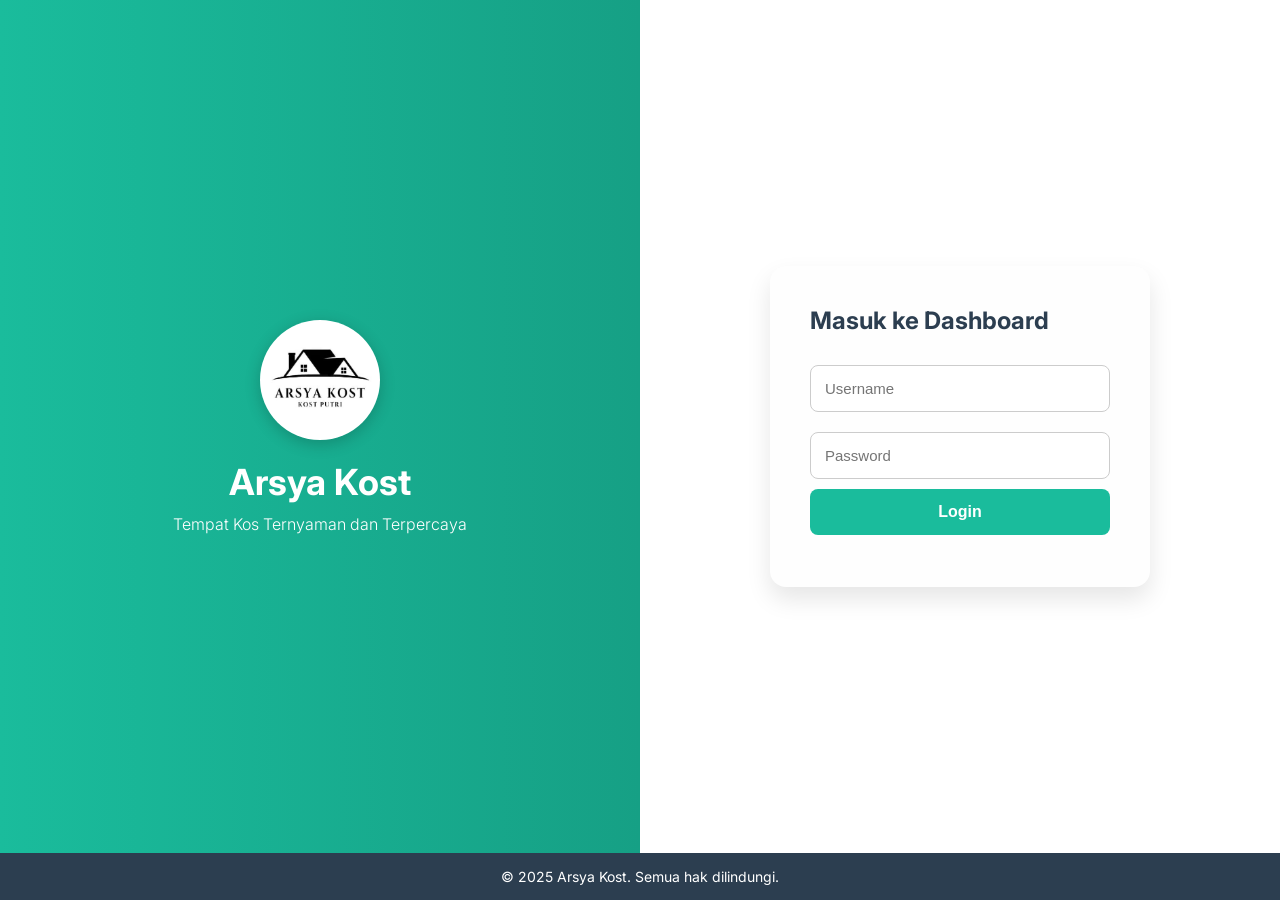
<file: index.html>
<!DOCTYPE html>
<html lang="id">
<head>
  <!-- Favicon -->
<link rel="icon" type="image/png" href="logo.jpg.jpeg">

<!-- Open Graph (OG) for social and Google preview -->
<meta property="og:title" content="Arsya Kost" />
<meta property="og:description" content="Informasi kamar, iuran, dan data penghuni Arsya Kost." />
<meta property="og:image" content="https://Raihannurabrar.github.io/Arsya-Kost/logo.png" />
<meta property="og:type" content="website" />
<meta property="og:url" content="https://Raihannurabrar.github.io/Arsya-Kost/" />

<!-- Twitter card (optional) -->
<meta name="twitter:card" content="summary_large_image">
<meta name="twitter:image" content="https://Raihannurabrar.github.io/Arsya-Kost/logo.png">

  <link rel="stylesheet" href="style.css">
  <meta charset="UTF-8" />
  <meta name="viewport" content="width=device-width, initial-scale=1.0" />
  <title>Arsya Kost</title>
  <title>Arsya Kost</title>
  <meta name="description" content="Website pengelolaan data kamar kost, iuran bulanan, dan token listrik untuk Arsya Kost.">

  <link rel="stylesheet" href="style.css" />
</head>
<body>
<script>
  if (localStorage.getItem("isLoggedIn") !== "true") {
    window.location.href = "login.html";
  }
</script>

  <!-- Header -->
  <header>
    <h1>Arsya Kost</h1>
    <p>Tempat Kos Ternyaman</p>
    <div style="text-align: right; padding: 10px 20px;">
  <button onclick="logout()" style="
    padding: 10px 16px;
    background-color: #c0392b;
    color: white;
    border: none;
    border-radius: 6px;
    cursor: pointer;
    font-weight: bold;
  ">
    Logout
  </button>
</div>
 </header>

  <!-- Navigasi -->
  <nav>
    <ul>
      <li><a href="#beranda">Beranda</a></li>
      <li><a href="#tentang">Tentang</a></li>
      <li><a href="#kontak">Kontak</a></li>
      <li><a href="#alamat">Alamat</a></li>
    </ul>
    <div id="waktu-sekarang" style="font-size: 20px; font-weight: bold; margin-top: 10px;"></div>
  </nav>

  <!-- Beranda -->
  <section id="beranda">
    <h2>Selamat Datang di Arsya Kos</h2>
    <p>Website ini menyajikan informasi lengkap tentang penghuni, iuran bulanan dan tahunan untuk 7 kamar kos.</p>
  </section>

  <!-- Tentang -->
  <section id="tentang">
    <h2>Tentang</h2>
    <p>Rumah kos kami menyediakan 7 kamar dengan fasilitas lengkap antara lain
      Free Wifi,
      Free Water,
      Kasur, Lemari,
      dan parkiran 

    </p>
  </section>

  <!-- Kontak -->
  <section id="kontak">
    <h2>Kontak</h2>
    <p>Email: rumahkos@example.com<br>Telepon : 0821-6620-4897</p>
  </section>

  <!-- Alamat -->
  <section id="alamat">
    <h2>Alamat</h2>
    <p>Lr.Kb, Kelurahan Baet, Kec.Baitussalam, Kab.Aceh Besar</p>
  </section>

  <!-- Data Kamar -->
  <section id="data-kamar">
    <h2>Data 7 Kamar</h2>

    <!-- Navigasi Kamar -->
    <div class="navigasi-kamar">
      <h3>Pilih Kamar</h3>
      <div class="tombol-kamar">
        <a href="#kamar1"><button>Kamar 1</button></a>
        <a href="#kamar2"><button>Kamar 2</button></a>
        <a href="#kamar3"><button>Kamar 3</button></a>
        <a href="#kamar4"><button>Kamar 4</button></a>
        <a href="#kamar5"><button>Kamar 5</button></a>
        <a href="#kamar6"><button>Kamar 6</button></a>
        <a href="#kamar7"><button>Kamar 7</button></a>
      </div>
    </div>

    <div id="kamar-container"></div>
  </section>

  <!-- Footer -->
  <footer>
    <p>&copy; 2025 Arsya Kos. Semua Hak Dilindungi.</p>
  </footer>

  <script src="script.js"></script>
  <script>
  function logout() {
    localStorage.removeItem("isLoggedIn");
    window.location.href = "login.html";
  }
</script>
<script>
  if (localStorage.getItem("isLoggedIn") !== "true") {
    window.location.href = "login.html";
  }
</script>
<script>
  function logout() {
    const konfirmasi = confirm("Apakah Anda ingin logout?");
    if (konfirmasi) {
      localStorage.removeItem("isLoggedIn");
      window.location.href = "login.html";
    }
  }
</script>
<div style="text-align: right; padding: 10px 20px;">
  <button onclick="logout()" style="
    padding: 10px 16px;
    background-color: #c0392b;
    color: white;
    border: none;
    border-radius: 6px;
    cursor: pointer;
    font-weight: bold;
  ">
    Logout
  </button>
</div>
<script>
  function tampilkanWaktuLengkap() {
    const hariList = ['Minggu', 'Senin', 'Selasa', 'Rabu', 'Kamis', 'Jumat', 'Sabtu'];
    const bulanList = ['Januari', 'Februari', 'Maret', 'April', 'Mei', 'Juni',
                       'Juli', 'Agustus', 'September', 'Oktober', 'November', 'Desember'];

    const sekarang = new Date();
    const hari = hariList[sekarang.getDay()];
    const tanggal = String(sekarang.getDate()).padStart(2, '0');
    const bulan = bulanList[sekarang.getMonth()];
    const tahun = sekarang.getFullYear();
    const jam = String(sekarang.getHours()).padStart(2, '0');
    const menit = String(sekarang.getMinutes()).padStart(2, '0');
    const detik = String(sekarang.getSeconds()).padStart(2, '0');

    const waktuLengkap = `${hari}, ${tanggal} ${bulan} ${tahun} | ${jam}:${menit}:${detik}`;
    document.getElementById('waktu-sekarang').textContent = waktuLengkap;
  }

  setInterval(tampilkanWaktuLengkap, 1000);
  tampilkanWaktuLengkap();
</script>
<script>
  function logout() {
    const konfirmasi = confirm("Apakah Anda ingin logout?");
    if (konfirmasi) {
      localStorage.removeItem("isLoggedIn");
      window.location.href = "login.html";
    }
  }
</script>



</body>
</html>
</file>
<file: style.css>
/* Reset */
* {
  margin: 0;
  padding: 0;
  box-sizing: border-box;
}

html {
  scroll-behavior: smooth;
}

body {
  font-family: 'Segoe UI', sans-serif;
  background: #f9f9f9;
  color: #333;
}
/* Latar belakang halaman */
body {
  margin: 0;
  padding: 0;
  font-family: Arial, sans-serif;
  background-image: url('logo.jpg.jpeg'); /* Ganti dengan path gambar kamu */
  background-repeat: no-repeat;
  background-position: center;
  background-attachment: fixed; /* Supaya tetap di tempat saat scroll */
  background-size: 500px auto; /* Ubah ukuran di sini (lebar x tinggi otomatis) */
}

/* Kontainer transparan untuk konten */
.container {
  background-color: rgba(255, 255, 255, 0.21); /* Putih transparan (0.0 - 1.0) */
  margin: 50px auto;
  padding: 30px;
  max-width: 800px;
  border-radius: 12px;
  box-shadow: 0 4px 12px rgba(0, 0, 0, 0.3); /* Efek bayangan */
  backdrop-filter: blur(4px); /* Efek buram latar belakang (opsional) */
}

/* Teks di dalam kontainer */
.container h1,
.container p {
  color: #222; /* Warna teks tetap terlihat */
  text-align: center;
}

/* Header */
header {
  text-align: center;
  background: #ecf0f174;
  padding: 30px;
}

header h1 {
  color: #2c3e50;
  font-size: 36px;
}

header p {
  color: #469ba1;
  font-size: 18px;
}

/* Navigasi */
nav {
  background: #2c3e50;
  text-align: center;
  padding: 15px 0;
  position: sticky;
  top: 0;
  z-index: 100;
}

nav ul {
  list-style: none;
  display: inline-flex;
  gap: 30px;
}

nav ul li a {
  color: rgb(255, 255, 255);
  text-decoration: none;
  font-weight: bold;
  padding: 8px 12px;
  border-radius: 4px;
  transition: background 0.3s;
}

nav ul li a:hover {
  background: #1abc9c;
}

/* Section */
section {
  max-width: 1000px;
  margin: 30px auto;
  padding: 30px;
  background: rgba(255, 255, 255, 0.785);
  border-radius: 12px;
  box-shadow: 0 4px 15px rgba(0, 0, 0, 0.05);
  text-align: center;
}

/* Navigasi Kamar */
.tombol-kamar {
  display: flex;
  justify-content: center;
  flex-wrap: wrap;
  gap: 20px;
  margin-top: 10px;
}

.tombol-kamar button {
  padding: 18px 18px;
  background-color: #2980b9;
  color: white;
  border: none;
  border-radius: 15px;
  font-weight: bold;
  cursor: pointer;
  transition: background-color 0.5s ease;
}

.tombol-kamar button:hover {
  background-color: #002d4c;
}

/* Kamar */
.kamar {
  text-align: left;
  background: #ffffff43;
  border-left: 5px solid #3498db;
  border-radius: 10px;
  padding: 20px;
  margin-bottom: 30px;
  box-shadow: 0 2px 10px rgba(0, 0, 0, 0.04);
}

.kamar h3 {
  color: #3498db;
  margin-bottom: 15px;
}

/* Grid */
.grid {
  display: grid;
  grid-template-columns: repeat(auto-fill, minmax(180px, 1fr));
  gap: 15px;
  margin-bottom: 20px;
}

.grid label {
  font-weight: 600;
  margin-bottom: 5px;
  display: block;
}

input[type="text"],
input[type="number"],
input[type="date"] {
  width: 100%;
  padding: 7px;
  border: 1px solid #cccccc;
  border-radius: 4px;
}

/* Tombol */
button.ubah-btn {
  background: #27ae60;
  color: white;
  margin-right: 10px;
}

button.simpan-btn {
  background: #2980b9;
  color: white;
}

button:hover {
  opacity: 0.9;
}

button[disabled] {
  background: #ccc !important;
  cursor: not-allowed;
}

/* Footer */
footer {
  text-align: center;
  padding: 20px;
  background: #2c3e50;
  color: white;
  margin-top: 40px;
}
button.ubah-btn {
  padding: 12px 22px;
  font-size: 1.15rem;
  font-weight: 800;
  background-color: #27ae60;
  color: white;
  margin-right: 10px;
  border: none;
  border-radius: 6px;
  cursor: pointer;
  transition: opacity 0.3s ease;
}

button.simpan-btn {
  padding: 12px 22px;
  font-size: 1.15rem;
  font-weight: 800;
  background-color: #2980b9;
  color: white;
  border: none;
  border-radius: 6px;
  cursor: pointer;
  transition: opacity 0.3s ease;
}
button.reset-btn {
  padding: 12px 22px;
  font-size: 1.15rem;
  font-weight: 800;
  background-color: #e74c3c; /* Merah, agar beda fungsi */
  color: white;
  border: none;
  border-radius: 6px;
  cursor: pointer;
  transition: opacity 0.3s ease;
  margin-left: 10px;
}
#waktu-sekarang {
  color: #ffffff;
  text-align: center;
  font-family: 'Courier New', monospace;
  background-color: #2c3e50 (533,343,343)
  padding: 5px 10px;
  border-radius: 5px;
  display: box-block;
  margin-bottom: 10px;
}
label {
  font-weight: 300;
}

.kamar label:nth-child(4) {
  color: #c0392b;
}
input[type="text"][disabled] {
  background-color: #f4f4f4;
  font-family: monospace;
  font-weight: bold;
}
.grid {
  display: grid;
  grid-template-columns: repeat(auto-fill, minmax(170px, 1fr));
  gap: 10px;
}
.iuran-item {
  display: flex;
  flex-direction: column;
}
input[type="number"], input[type="date"] {
  margin-bottom: 2px;
}
.peringatan {
  height: 16px;
}
</file>
<file: style_login.css>
* {
  margin: 0;
  padding: 0;
  box-sizing: border-box;
}

body {
  font-family: 'Inter', sans-serif;
  background-color: #f5f7fa;
  color: #2c3e50;
  display: flex;
  flex-direction: column;
  min-height: 100vh;
}

.container {
  display: flex;
  flex: 1;
  height: 100vh;
}

.left-panel {
  flex: 1;
  background: linear-gradient(to right, #1abc9c, #16a085);
  color: white;
  display: flex;
  flex-direction: column;
  justify-content: center;
  align-items: center;
  padding: 40px;
  text-align: center;
}

.left-panel .logo {
  width: 120px;
  height: 120px;
  border-radius: 50%;
  margin-bottom: 20px;
  box-shadow: 0 4px 16px rgba(0, 0, 0, 0.2);
}

.left-panel h1 {
  font-size: 36px;
  margin-bottom: 10px;
}

.left-panel p {
  font-size: 16px;
  font-weight: 300;
}

.right-panel {
  flex: 1;
  background-color: #ffffff;
  display: flex;
  justify-content: center;
  align-items: center;
  padding: 40px;
}

.form-box {
  background-color: #fefefe;
  padding: 40px;
  border-radius: 16px;
  box-shadow: 0 12px 24px rgba(0, 0, 0, 0.1);
  width: 100%;
  max-width: 380px;
  animation: fadeIn 0.7s ease;
}

.form-box h2 {
  font-size: 24px;
  margin-bottom: 20px;
  color: #2c3e50;
}

input {
  width: 100%;
  padding: 14px;
  margin: 10px 0;
  border: 1px solid #ccc;
  border-radius: 8px;
  font-size: 15px;
  transition: border 0.3s ease;
}

input:focus {
  border-color: #1abc9c;
  outline: none;
}

button {
  width: 100%;
  padding: 14px;
  background-color: #1abc9c;
  color: white;
  border: none;
  border-radius: 8px;
  font-size: 16px;
  font-weight: 600;
  cursor: pointer;
  transition: background 0.3s ease;
}

button:hover {
  background-color: #16a085;
}

.error {
  color: #e74c3c;
  font-weight: bold;
  margin-top: 12px;
  font-size: 14px;
  text-align: center;
}

footer {
  background-color: #2c3e50;
  color: white;
  text-align: center;
  padding: 15px 0;
  font-size: 14px;
}

/* Animation */
@keyframes fadeIn {
  from {
    opacity: 0;
    transform: translateY(15px);
  }
  to {
    opacity: 1;
    transform: translateY(0);
  }
}

/* Responsive */
@media (max-width: 768px) {
  .container {
    flex-direction: column;
  }

  .left-panel, .right-panel {
    flex: none;
    width: 100%;
    height: auto;
  }

  .left-panel {
    padding: 30px 20px;
  }

  .form-box {
    padding: 30px;
    margin: 20px auto;
  }
}
</file>
